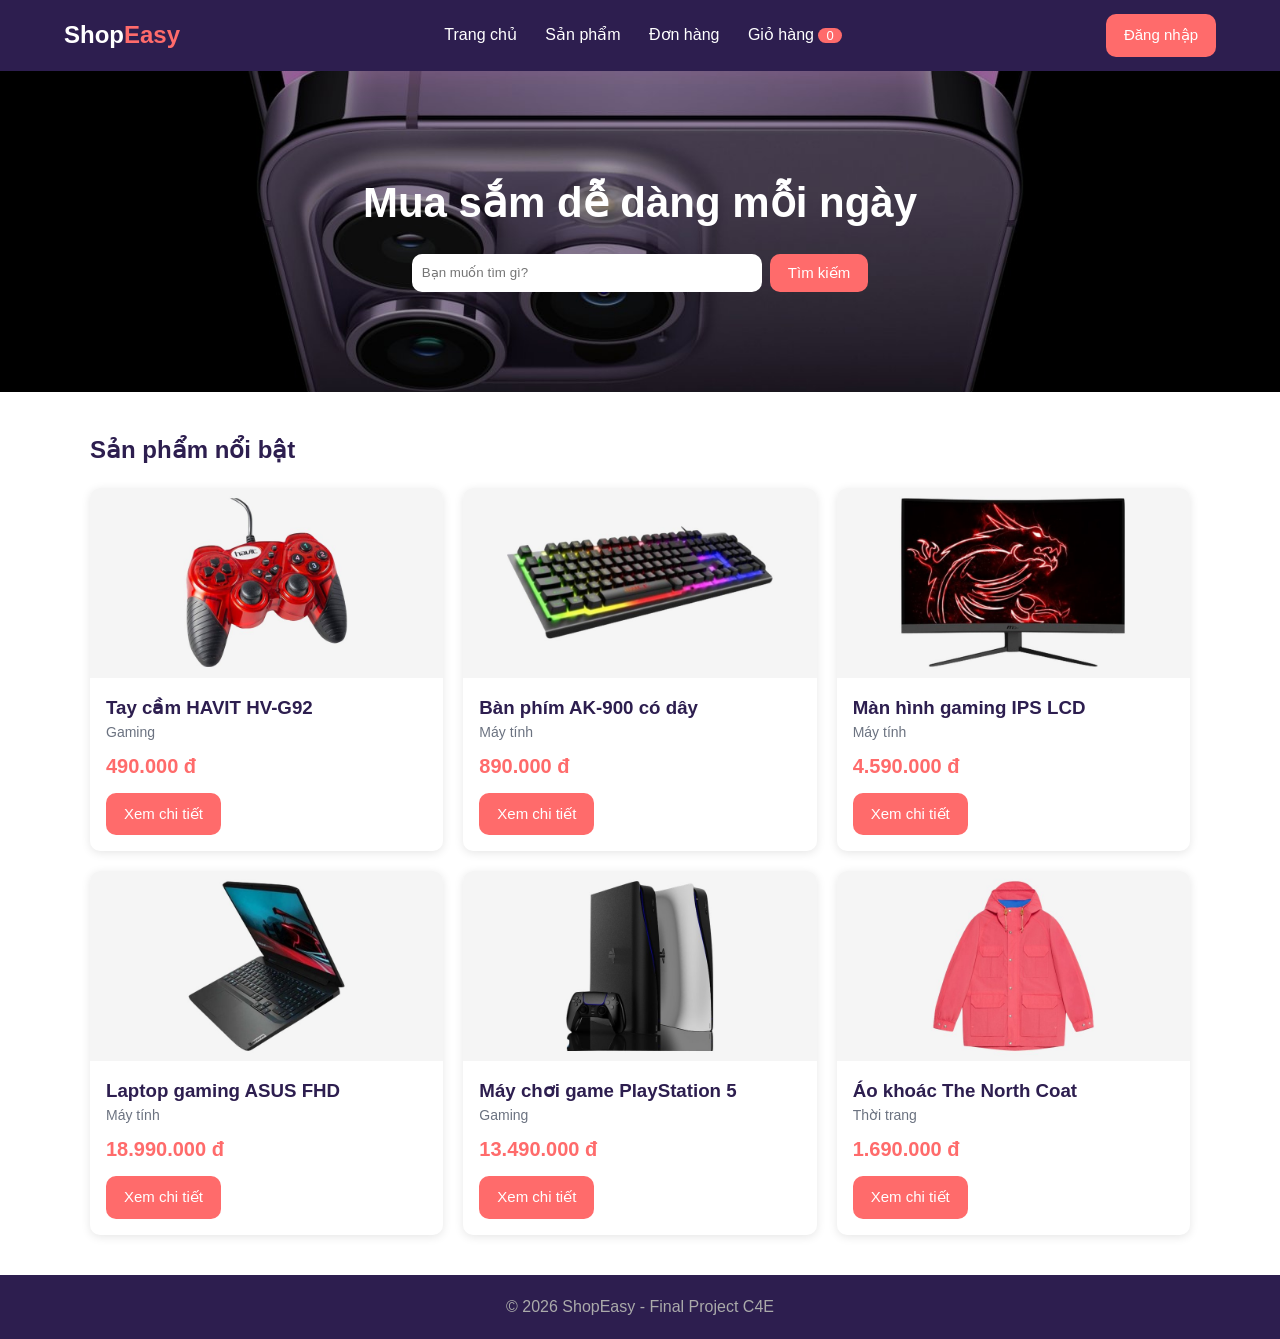
<file: index.html>
<!DOCTYPE html>
<html lang="vi">
<head>
  <meta charset="UTF-8">
  <meta name="viewport" content="width=device-width, initial-scale=1.0">
  <title>Trang chủ - ShopEasy</title>
  <link rel="stylesheet" href="css/style.css">
</head>
<body>
  <header class="header">
    <a href="index.html" class="logo">Shop<span>Easy</span></a>
    <nav class="nav">
      <a href="index.html">Trang chủ</a>
      <a href="products.html">Sản phẩm</a>
      <a href="orders.html">Đơn hàng</a>
      <a href="cart.html">Giỏ hàng <span id="cart-count" class="badge">0</span></a>
    </nav>
    <div id="user-box" class="user-box">
      <a href="login.html" class="btn">Đăng nhập</a>
    </div>
  </header>

  <main>
    <section class="hero">
      <h1>Mua sắm dễ dàng mỗi ngày</h1>
      <form action="products.html" class="search-form">
        <input type="text" name="q" placeholder="Bạn muốn tìm gì?">
        <button class="btn">Tìm kiếm</button>
      </form>
    </section>

    <section class="container">
      <h2 class="section-title">Sản phẩm nổi bật</h2>
      <div id="featured-list" class="product-grid"></div>
    </section>
  </main>
  <footer class="footer">© 2026 ShopEasy - Final Project C4E</footer>

  <script src="js/data.js"></script>
  <script src="js/auth.js"></script>
  <script src="js/products.js"></script>
  <script src="js/cart.js"></script>
</body>
</html>
</file>
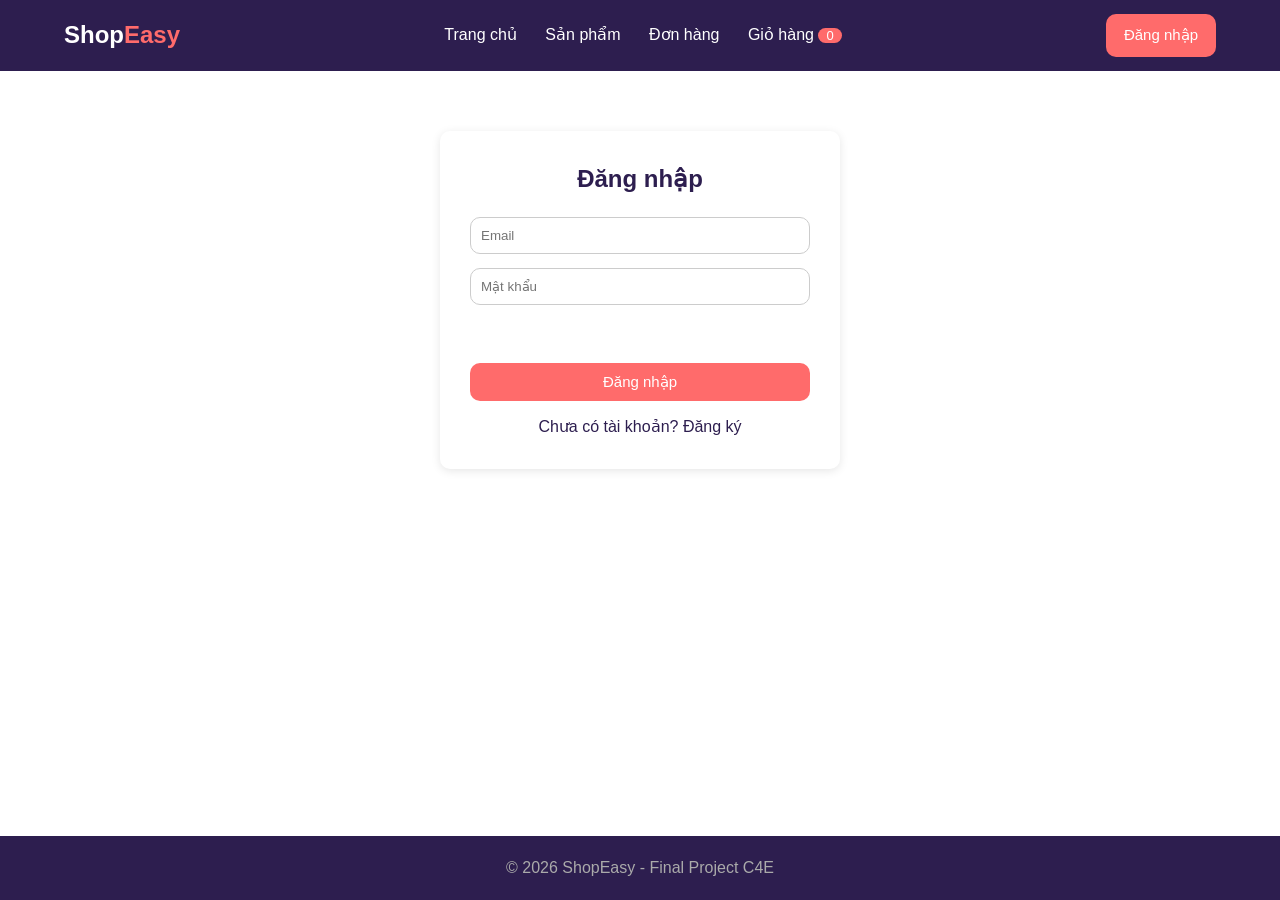
<file: login.html>
<!DOCTYPE html>
<html lang="vi">
<head>
  <meta charset="UTF-8">
  <meta name="viewport" content="width=device-width, initial-scale=1.0">
  <title>Đăng nhập - ShopEasy</title>
  <link rel="stylesheet" href="css/style.css">
</head>
<body>
  <header class="header">
    <a href="index.html" class="logo">Shop<span>Easy</span></a>
    <nav class="nav">
      <a href="index.html">Trang chủ</a>
      <a href="products.html">Sản phẩm</a>
      <a href="orders.html">Đơn hàng</a>
      <a href="cart.html">Giỏ hàng <span id="cart-count" class="badge">0</span></a>
    </nav>
    <div id="user-box" class="user-box">
      <a href="login.html" class="btn">Đăng nhập</a>
    </div>
  </header>

  <main>
    <form id="login-form" class="form-box">
      <h2>Đăng nhập</h2>
      <input type="email" id="email" placeholder="Email" required>
      <input type="password" id="password" placeholder="Mật khẩu" required>
      <p id="message" class="message"></p>
      <button class="btn">Đăng nhập</button>
      <p>Chưa có tài khoản? <a href="register.html">Đăng ký</a></p>
    </form>
  </main>

  <footer class="footer">© 2026 ShopEasy - Final Project C4E</footer>

  <script src="js/data.js"></script>
  <script src="js/auth.js"></script>
  <script src="js/products.js"></script>
  <script src="js/cart.js"></script>
</body>
</html>
</file>
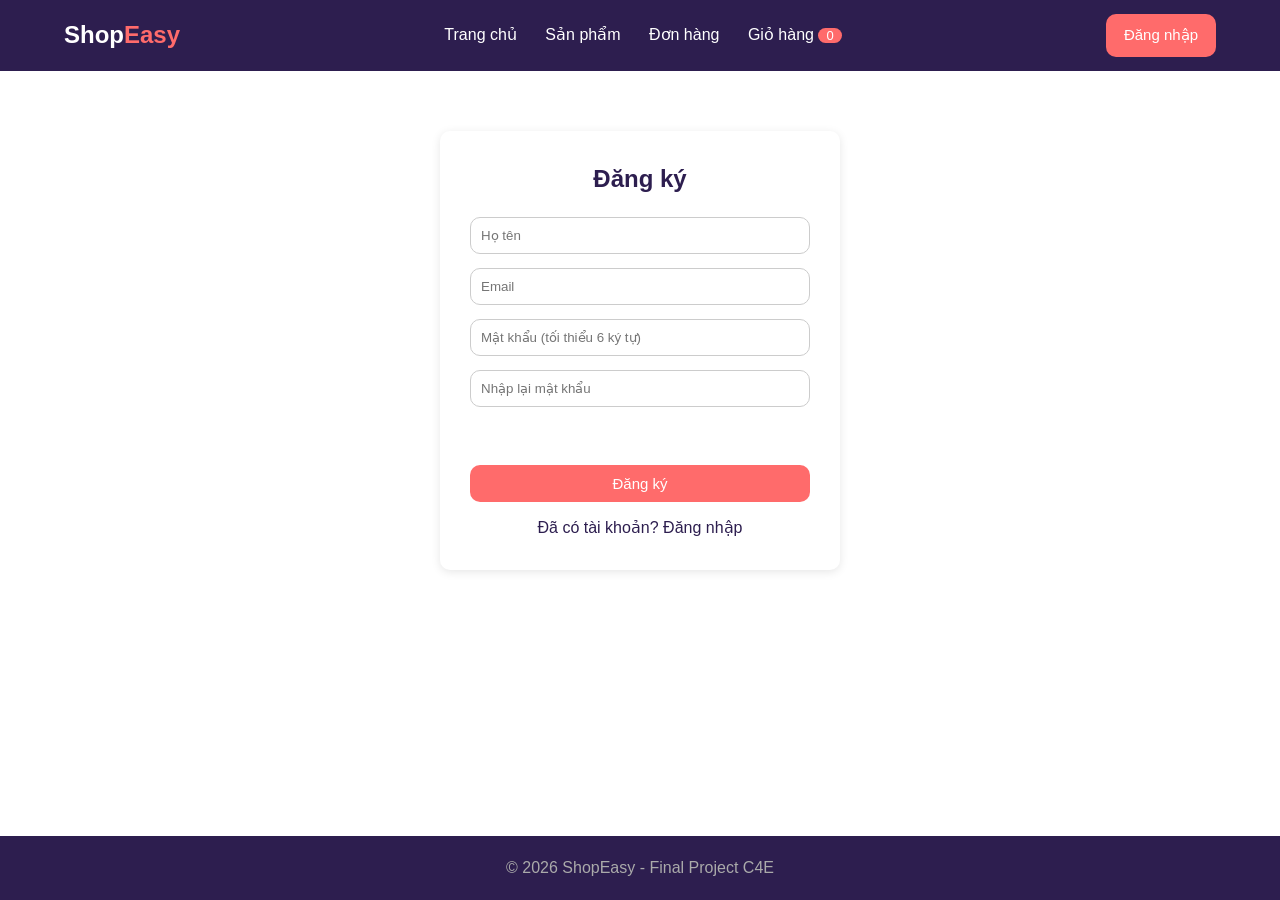
<file: register.html>
<!DOCTYPE html>
<html lang="vi">
<head>
  <meta charset="UTF-8">
  <meta name="viewport" content="width=device-width, initial-scale=1.0">
  <title>Đăng ký - ShopEasy</title>
  <link rel="stylesheet" href="css/style.css">
</head>
<body>
  <header class="header">
    <a href="index.html" class="logo">Shop<span>Easy</span></a>
    <nav class="nav">
      <a href="index.html">Trang chủ</a>
      <a href="products.html">Sản phẩm</a>
      <a href="orders.html">Đơn hàng</a>
      <a href="cart.html">Giỏ hàng <span id="cart-count" class="badge">0</span></a>
    </nav>
    <div id="user-box" class="user-box">
      <a href="login.html" class="btn">Đăng nhập</a>
    </div>
  </header>

  <main>
    <form id="register-form" class="form-box">
      <h2>Đăng ký</h2>
      <input type="text" id="name" placeholder="Họ tên" required>
      <input type="email" id="email" placeholder="Email" required>
      <input type="password" id="password" placeholder="Mật khẩu (tối thiểu 6 ký tự)" required>
      <input type="password" id="confirm" placeholder="Nhập lại mật khẩu" required>
      <p id="message" class="message"></p>
      <button class="btn">Đăng ký</button>
      <p>Đã có tài khoản? <a href="login.html">Đăng nhập</a></p>
    </form>
  </main>

  <footer class="footer">© 2026 ShopEasy - Final Project C4E</footer>

  <script src="js/data.js"></script>
  <script src="js/auth.js"></script>
  <script src="js/products.js"></script>
  <script src="js/cart.js"></script>
</body>
</html>
</file>
<file: css/style.css>
/* ===== 1. Biến màu + reset ===== */
:root {
  --primary: #ff6b6b;
  --dark: #2d1e4f;
  --gray: #6b7280;
  --light: #f5f5f5;
  --radius: 10px;
}

* {
  margin: 0;
  padding: 0;
  box-sizing: border-box;
}

body {
  font-family: Arial, sans-serif;
  color: var(--dark);
  line-height: 1.5;
  min-height: 100vh; /* body cao ít nhất bằng màn hình */
  display: flex; /* xếp header, main, footer bằng flex */
  flex-direction: column; /* theo chiều dọc */
}

img {
  max-width: 100%;
  display: block;
}

a {
  color: inherit;
  text-decoration: none;
}

.container {
  width: 90%;
  max-width: 1100px;
  margin: 0 auto;
}

/* ===== 2. Nút ===== */
.btn {
  display: inline-block;
  background: var(--primary);
  color: #fff;
  border: none;
  padding: 10px 18px;
  border-radius: var(--radius);
  cursor: pointer;
  font-size: 15px;
}

.btn:hover {
  opacity: 0.85;
}

.btn-outline {
  background: transparent;
  border: 1px solid #fff;
}

.btn-danger {
  background: #dc2626;
}

/* ===== 3. Header ===== */
.header {
  background: var(--dark);
  color: #fff;
  display: flex;
  justify-content: space-between;
  align-items: center;
  padding: 14px 5%;
}

.logo {
  font-size: 24px;
  font-weight: bold;
}

.logo span {
  color: var(--primary);
}

.nav a {
  margin: 0 12px;
}

.nav a:hover {
  color: var(--primary);
}

.user-box {
  display: flex;
  align-items: center;
  gap: 10px;
}

/* ===== 4. Banner trang chủ ===== */
.hero {
  background: var(--dark) url("../img/banner.jpg") center / cover;
  color: #fff;
  padding: 100px 0;
  text-align: center;
}

.hero h1 {
  font-size: 42px;
  margin-bottom: 20px;
}

.search-form {
  display: flex;
  justify-content: center;
  gap: 8px;
}

.search-form input {
  width: 350px;
  padding: 10px;
  border-radius: var(--radius);
  border: none;
}

.section-title {
  margin: 40px 0 20px;
}

/* ===== 5. Lưới sản phẩm ===== */
.product-grid {
  display: grid;
  grid-template-columns: repeat(3, 1fr);
  gap: 20px;
  margin-bottom: 40px;
}

.product-card {
  border-radius: var(--radius);
  box-shadow: 0 2px 10px rgba(0, 0, 0, 0.1);
  overflow: hidden;
}

.product-card img {
  width: 100%;
  height: 190px;
  object-fit: cover;
  background: var(--light);
}

.product-body {
  padding: 16px;
}

.product-meta {
  color: var(--gray);
  font-size: 14px;
}

.price {
  color: var(--primary);
  font-size: 20px;
  font-weight: bold;
  margin: 8px 0 12px;
}

/* ===== 6. Thanh lọc ===== */
.filter-bar {
  display: flex;
  gap: 10px;
  margin: 30px 0 20px;
}

.filter-bar input,
.filter-bar select {
  padding: 10px;
  border: 1px solid #ccc;
  border-radius: var(--radius);
}

.filter-bar input {
  flex: 1;
}

/* ===== 7. Chi tiết sản phẩm ===== */
.detail {
  display: grid;
  grid-template-columns: 1.3fr 1fr;
  gap: 30px;
  margin: 40px auto;
}

.detail img {
  width: 100%;
  border-radius: var(--radius);
  background: var(--light);
}

.detail h1 {
  margin-bottom: 10px;
}

.specs {
  list-style: none;
  margin: 16px 0;
}

.specs li {
  padding: 8px 0;
  border-bottom: 1px solid #eee;
}

/* ===== 8. Form đăng ký / đăng nhập ===== */
.form-box {
  max-width: 400px;
  margin: 60px auto;
  padding: 30px;
  border-radius: var(--radius);
  box-shadow: 0 2px 10px rgba(0, 0, 0, 0.1);
}

.form-box h2 {
  margin-bottom: 20px;
  text-align: center;
}

.form-box input {
  width: 100%;
  padding: 10px;
  margin-bottom: 14px;
  border: 1px solid #ccc;
  border-radius: var(--radius);
}

.form-box .btn {
  width: 100%;
}

.message {
  color: #dc2626;
  margin-bottom: 10px;
  min-height: 20px;
}

.form-box p {
  text-align: center;
  margin-top: 14px;
}

/* ===== 9. Bảng (giỏ hàng, đơn hàng) ===== */
table {
  width: 100%;
  border-collapse: collapse;
  margin: 20px 0 40px;
}

th,
td {
  padding: 12px;
  border-bottom: 1px solid #eee;
  text-align: left;
}

th {
  background: var(--light);
}

/* ===== 10. Footer ===== */
.footer {
  background: var(--dark);
  color: #aaa;
  text-align: center;
  padding: 20px;
  margin-top: auto; /* đẩy footer xuống đáy */
}

/* ===== 11. Giỏ hàng ===== */
.qty-box {
  display: flex;
  align-items: center;
  gap: 8px;
}

.qty-box button {
  width: 30px;
  height: 30px;
  border: 1px solid #ccc;
  background: #fff;
  border-radius: 6px;
  cursor: pointer;
}

.qty-input {
  width: 70px;
  padding: 10px;
  border: 1px solid #ccc;
  border-radius: var(--radius);
  margin-right: 8px;
}

.cart-summary {
  text-align: right;
  margin-bottom: 40px;
}

.cart-summary h3 {
  margin-bottom: 12px;
}

.badge {
  background: var(--primary);
  border-radius: 20px;
  padding: 0 8px;
  font-size: 13px;
}

/* ===== 12. Responsive ===== */
@media (max-width: 900px) {
  .product-grid {
    grid-template-columns: repeat(2, 1fr);
  }
  .detail {
    grid-template-columns: 1fr;
  }
}

@media (max-width: 600px) {
  .header {
    flex-direction: column;
    gap: 10px;
  }
  .product-grid {
    grid-template-columns: 1fr;
  }
  .filter-bar,
  .search-form {
    flex-direction: column;
  }
  .search-form input {
    width: 100%;
  }
  .hero h1 {
    font-size: 28px;
  }
}
</file>
